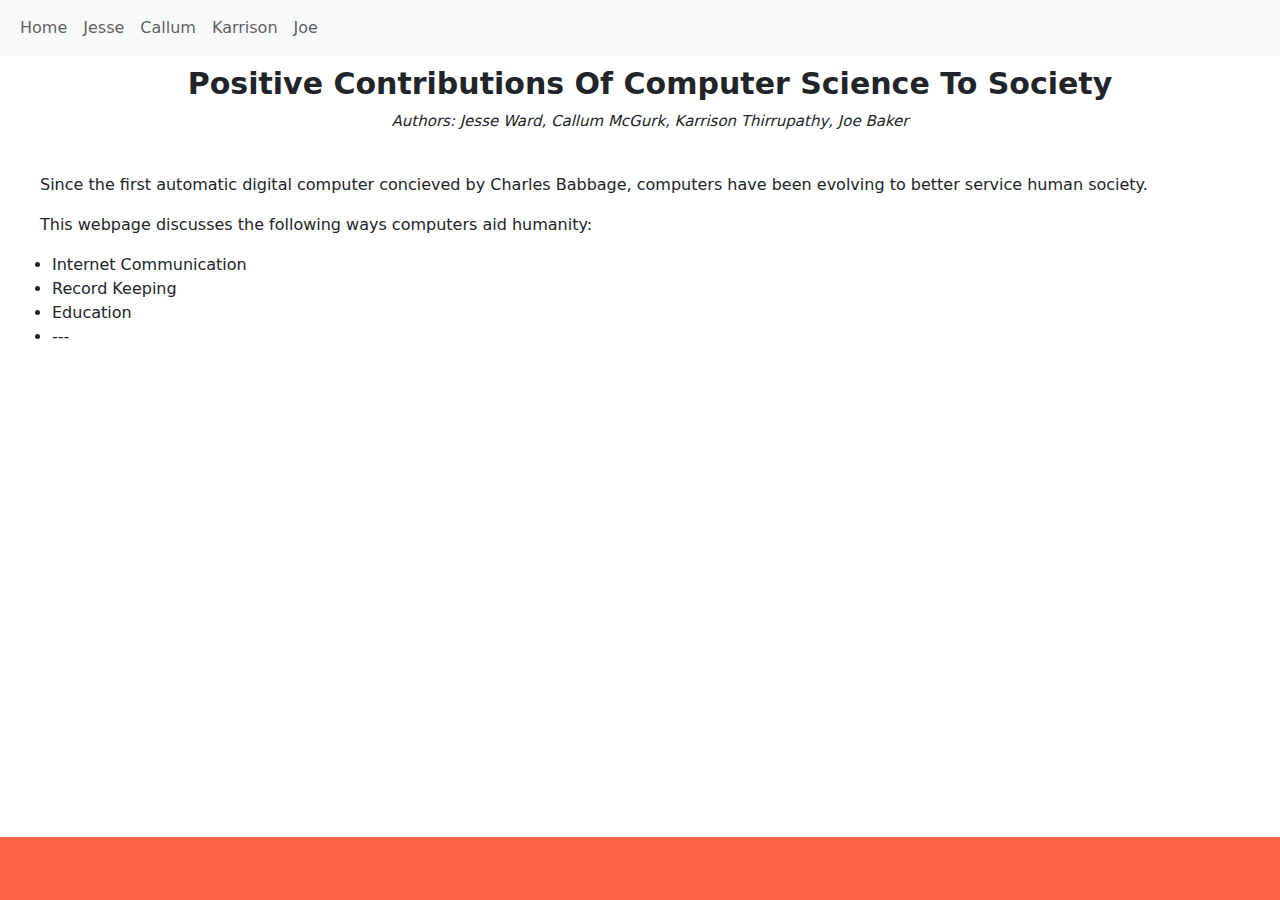
<file: index.html>
<!DOCTYPE html>
<html>
    <head>
        <!--Link Bootstrap CSS File-->
        <link href="https://cdn.jsdelivr.net/npm/bootstrap@5.3.3/dist/css/bootstrap.min.css" rel="stylesheet" integrity="sha384-QWTKZyjpPEjISv5WaRU9OFeRpok6YctnYmDr5pNlyT2bRjXh0JMhjY6hW+ALEwIH" crossorigin="anonymous">
        <!--Link Specific CSS File-->
        <link href = "index.css" rel = "stylesheet">
      </head>
    <body>

      <!--Use Bootstrap Navbar-->
      <nav class="navbar navbar-expand-sm bg-light">
        <div class="container-fluid">
          <!-- Links -->
          <ul class="navbar-nav">
            <!--Home Link-->
            <li class="nav-item">
              <a class="nav-link" href="https://JesseWardAtDurham.github.io/">Home</a>
            </li>
            <!--Jesse Link-->
            <li class="nav-item">
              <a class="nav-link" href="https://JesseWardAtDurham.github.io/jesse.html">Jesse</a>
            </li>
            <!--Callum Link-->
            <li class="nav-item">
              <a class="nav-link" href="https://JesseWardAtDurham.github.io/callum.html">Callum</a>
            </li>
            <!--Karrison Link-->
            <li class="nav-item">
              <a class="nav-link" href="https://JesseWardAtDurham.github.io/karrison.html">Karrison</a>
            </li>
            <!--Joe Link-->
            <li class="nav-item">
              <a class="nav-link" href="https://JesseWardAtDurham.github.io/joe.html">Joe</a>
            </li>
          </ul>
        </div>
      </nav>

      <h1>Positive Contributions Of Computer Science To Society</h1>
      <p id = "authors"><em>Authors: Jesse Ward, Callum McGurk, Karrison Thirrupathy, Joe Baker</em></p>
      <div id = "intro">
        <p>Since the first automatic digital computer concieved by Charles Babbage, computers have been evolving to better service human society.</p>
        <p>This webpage discusses the following ways computers aid humanity:</p>
        <ul>
          <li>Internet Communication</li>
          <li>Record Keeping</li>
          <li>Education</li>
          <li>---</li>
        </ul>
      </div>
      <footer></footer>
    </body>
</html>
</file>
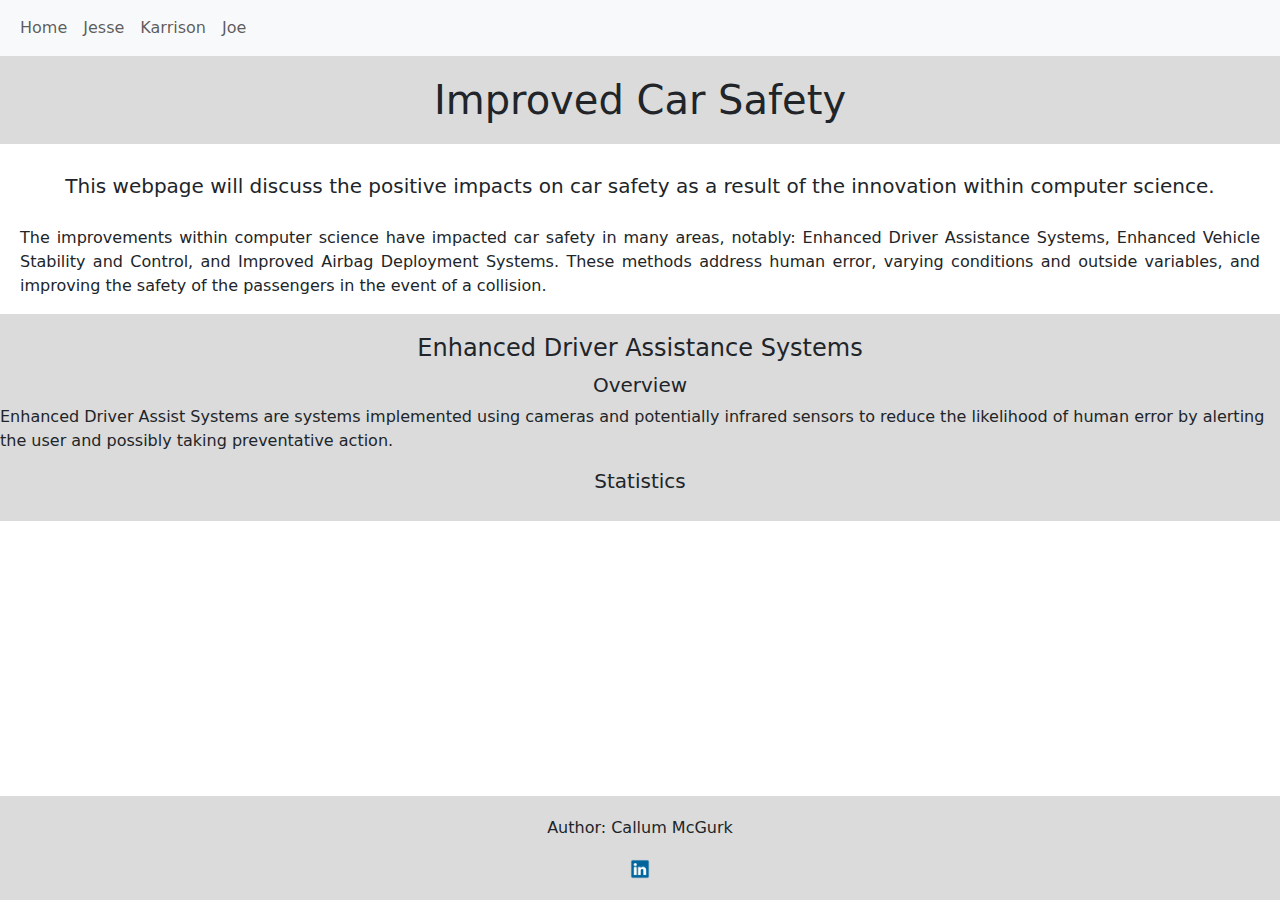
<file: callum.html>
<!DOCTYPE html>
<html lang="en">
<head>
    <meta charset="UTF-8">
    <meta name="viewport" content="width=device-width, initial-scale=1.0">
    <!--Bootstrap-->
    <link href="https://cdn.jsdelivr.net/npm/bootstrap@5.3.3/dist/css/bootstrap.min.css" rel="stylesheet" integrity="sha384-QWTKZyjpPEjISv5WaRU9OFeRpok6YctnYmDr5pNlyT2bRjXh0JMhjY6hW+ALEwIH" crossorigin="anonymous">
    <!--CSS Stylesheet Link-->
    <link href = "callum.css" rel = "stylesheet">
    <!--Browser Bar Title-->
    <title>Car Safety</title>
</head>
<body>
    <nav class="navbar navbar-expand-sm bg-light">
        <div class="container-fluid">
          <!--Nav Bar Links-->
          <ul class="navbar-nav">
            <li class="nav-item">
              <a class="nav-link" href="https://JesseWardAtDurham.github.io/index.html">Home</a>
            </li>
            <li class="nav-item">
              <a class="nav-link" href="https://JesseWardAtDurham.github.io/jesse.html">Jesse</a>
            </li>        
            <li class="nav-item">
              <a class="nav-link" href="https://JesseWardAtDurham.github.io/karrison.html">Karrison</a>
            </li>
            <li class="nav-item">
              <a class="nav-link" href="https://JesseWardAtDurham.github.io/joe.html">Joe</a>
            </li>
          </ul>
        </div>
      </nav>
    
      <!--Page Title-->
    <h1>Improved Car Safety</h1>
    <!--Author and Info-->
    <h5 class="subtitle">This webpage will discuss the positive impacts on car safety as a result of the innovation within computer science.</h5>
    <p id = "intro_block">The improvements within computer science have impacted car safety in many areas, notably: Enhanced Driver Assistance Systems, Enhanced Vehicle Stability and Control, and Improved Airbag Deployment Systems. These methods address human error, varying conditions and outside variables, and improving the safety of the passengers in the event of a collision.</p>
    
    <div class = "EDAS">
        <h4>Enhanced Driver Assistance Systems</h4>
        <h5>Overview</h5>
        <p>Enhanced Driver Assist Systems are systems implemented using cameras and potentially infrared sensors to reduce the likelihood of human error by alerting the user and possibly taking preventative action.</p>
        <h5>Statistics</h5>
    </div>
  <div class = "footer">
    <p>Author: Callum McGurk</p>
    <a href="https://www.linkedin.com/in/callum-mcgurk-3ab0b2207/">
      <img src="LinkedIn.png" height = "20" width = "20" alt="LinkedIn Icon">
    </a>
  </div>
    


</body>
</html>
</file>
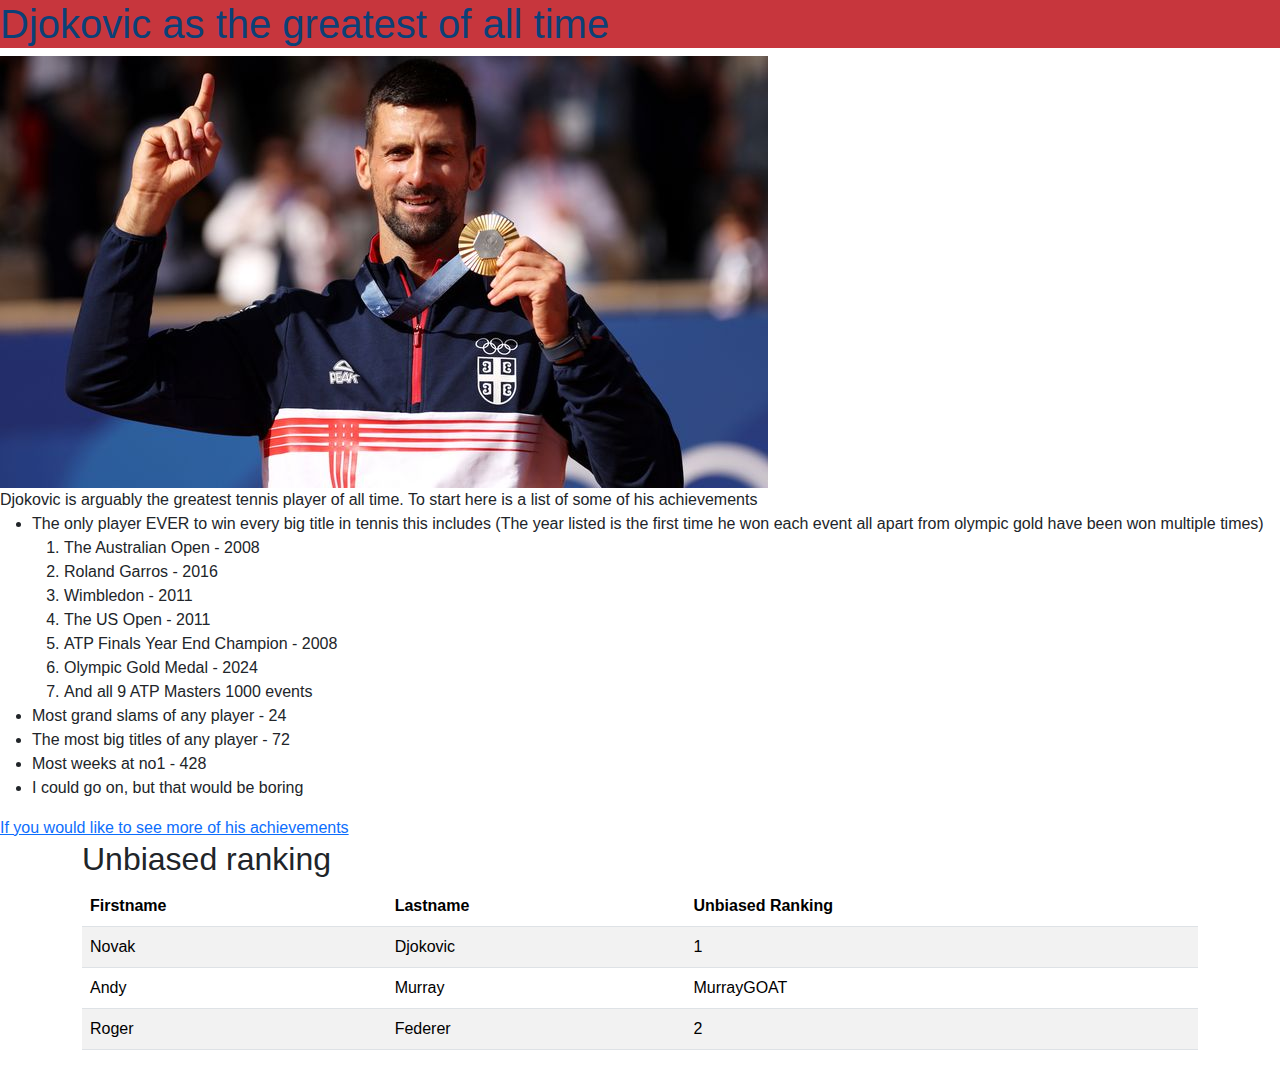
<file: djoker.html>
<!DOCTYPE html>
<html lang="en">
<head>
    
    <meta name="viewport" content="width=device-width, initial-scale=1">
    <link href="https://cdn.jsdelivr.net/npm/bootstrap@5.3.3/dist/css/bootstrap.min.css" rel="stylesheet" integrity="sha384-QWTKZyjpPEjISv5WaRU9OFeRpok6YctnYmDr5pNlyT2bRjXh0JMhjY6hW+ALEwIH" crossorigin="anonymous">
  </head>

    <link rel="stylesheet" href="style.css">
    <meta charset="UTF-8">
    <meta name="viewport" content="width=device-width, initial-scale=1.0">
    <title>Djokovic as the greatest of all time</title>
</head>
<body>
  <script src="https://cdn.jsdelivr.net/npm/bootstrap@5.3.3/dist/js/bootstrap.bundle.min.js" integrity="sha384-YvpcrYf0tY3lHB60NNkmXc5s9fDVZLESaAA55NDzOxhy9GkcIdslK1eN7N6jIeHz" crossorigin="anonymous"></script>
    <h1 id="heading">Djokovic as the greatest of all time</h1>
    <img src="goldMedal.jpeg" class="img-rounded" alt="Djokovic winning gold in the paris olympics"> 
    <br>
    Djokovic is arguably the greatest tennis player of all time. To start here is a list of some of his achievements
    <ul>
        <li>The only player EVER to win every big title in tennis this includes (The year listed is the first time he won each event all apart from olympic gold have been won multiple times)
            <ol>
                <li>The Australian Open - 2008</li>
                <li>Roland Garros - 2016</li>
                <li>Wimbledon - 2011</li>
                <li>The US Open - 2011</li>
                <li>ATP Finals Year End Champion - 2008</li>
                <li>Olympic Gold Medal - 2024</li>
                <li>And all 9 ATP Masters 1000 events</li>
            </ol>
        <li>Most grand slams of any player - 24</li>
        <li>The most big titles of any player - 72</li>
        <li>Most weeks at no1 - 428</li>
        <li>I could go on, but that would be boring</li>
        </li>
    </ul>
    <a href="https://en.wikipedia.org/wiki/List_of_career_achievements_by_Novak_Djokovic">If you would like to see more of his achievements</a>

    <div class="container">
        <h2>Unbiased ranking</h2>          
        <table class="table table-striped">
          <thead>
            <tr>
              <th>Firstname</th>
              <th>Lastname</th>
              <th>Unbiased Ranking</th>
            </tr>
          </thead>
          <tbody>
            <tr>
              <td>Novak</td>
              <td>Djokovic</td>
              <td>1</td>
            </tr>
            <tr>
              <td>Andy</td>
              <td>Murray</td>
              <td>MurrayGOAT</td>
            </tr>
            <tr>
              <td>Roger</td>
              <td>Federer</td>
              <td>2</td>
            </tr>
          </tbody>
        </table>
      </div>


</body>
</html>
</file>
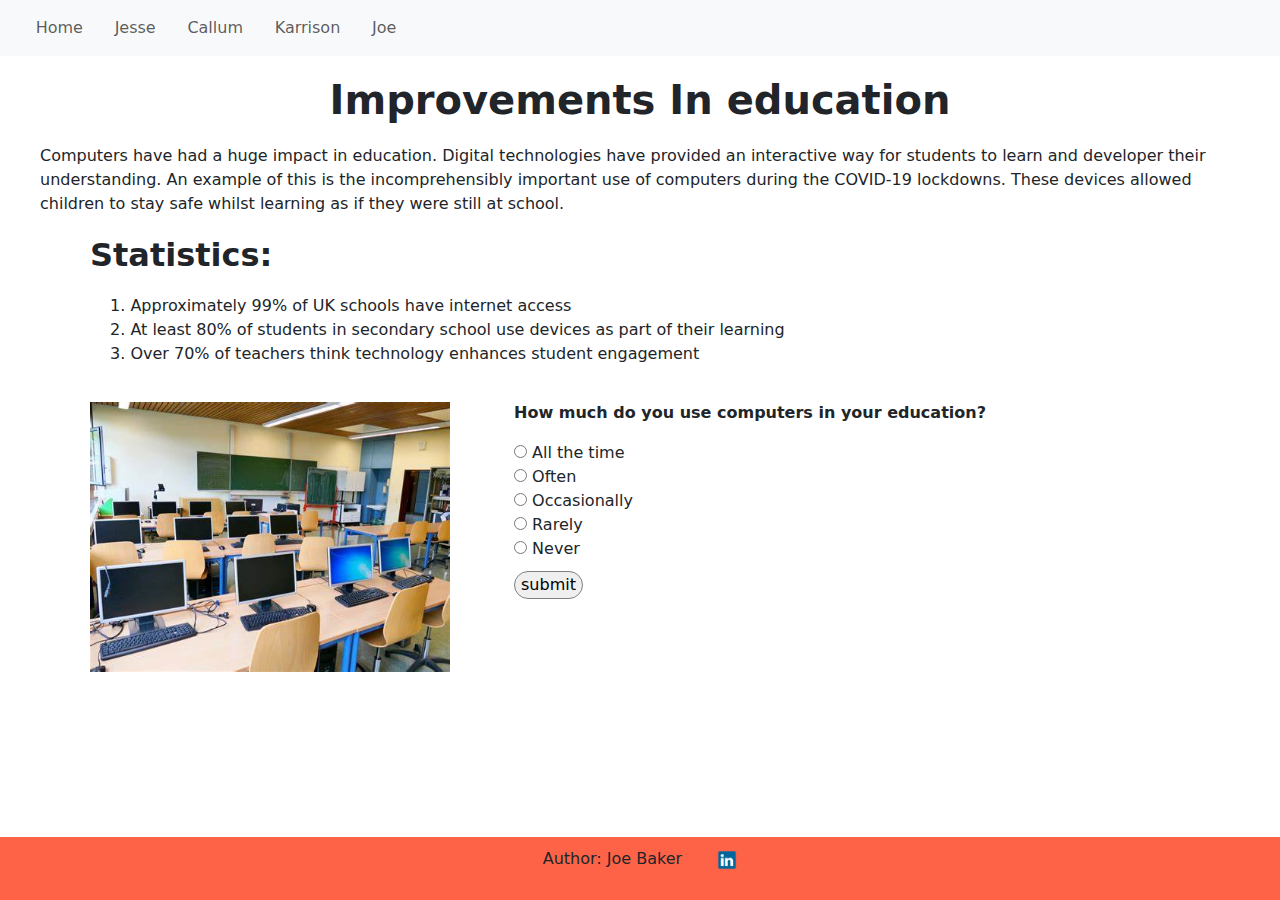
<file: joe.html>
<!DOCTYPE html>
<html lang="en">
<head>
    <meta charset="UTF-8">
    <!--Link Bootstrap-->
    <link href="https://cdn.jsdelivr.net/npm/bootstrap@5.3.3/dist/css/bootstrap.min.css" rel="stylesheet" integrity="sha384-QWTKZyjpPEjISv5WaRU9OFeRpok6YctnYmDr5pNlyT2bRjXh0JMhjY6hW+ALEwIH" crossorigin="anonymous">
    <title>How Computers Aid Education</title>
    <!--Link CSS File-->
    <link href = "joe.css" rel = "stylesheet">
    <!--Link JavaScript File-->
    <script src = "joe.js"></script>
</head>
<body>
    
    <!--Use Bootstrap Navbar-->
    <nav class="navbar navbar-expand-sm bg-light">
        <div class="container-fluid">
          <!-- Links -->
          <ul class="navbar-nav">
            <!--Home Link-->
            <li class="nav-item">
              <a class="nav-link" href="https://JesseWardAtDurham.github.io/">Home</a>
            </li>
            <!--Jesse Link-->
            <li class="nav-item">
              <a class="nav-link" href="https://JesseWardAtDurham.github.io/jesse.html">Jesse</a>
            </li>
            <!--Callum Link-->
            <li class="nav-item">
              <a class="nav-link" href="https://JesseWardAtDurham.github.io/callum.html">Callum</a>
            </li>
            <!--Karrison Link-->
            <li class="nav-item">
              <a class="nav-link" href="https://JesseWardAtDurham.github.io/karrison.html">Karrison</a>
            </li>
            <!--Joe Link-->
            <li class="nav-item">
              <a class="nav-link" href="https://JesseWardAtDurham.github.io/joe.html">Joe</a>
            </li>
          </ul>
        </div>
      </nav>

      <h1>Improvements In education</h1>
      <p class = "information">Computers have had a huge impact in education. Digital technologies have provided an interactive way for students to learn and developer their understanding. An example of this is the incomprehensibly important use of computers during the COVID-19 lockdowns. These devices allowed children to stay safe whilst learning as if they were still at school. </p>
      <h2>Statistics:</h2>
      <ol class = "information">
        <li>Approximately 99% of UK schools have internet access</li>
        <li>At least 80% of students in secondary school use devices as part of their learning</li>
        <li>Over 70% of teachers think technology enhances student engagement</li>
      </ol>

      <img alt = "school computers image" id = "computers" src = "schoolcomputers.jpg">

      <div id = "form">
        <p id = "formDetail">How much do you use computers in your education?</p>
        <form>
          <input id = "5" value = "5" name = "quant" type = "radio">
          <label for = "5">All the time</label>
          <br>
          <input id = "4" value = "4" name = "quant" type = "radio">
          <label for = "4">Often</label>
          <br>
          <input id = "3" value = "3" name = "quant" type = "radio">
          <label for = "3">Occasionally</label>
          <br>
          <input id = "2" value = "2" name = "quant" type = "radio">
          <label for = "2">Rarely</label>
          <br>
          <input id = "1" value = "1" name = "quant" type = "radio">
          <label for = "1">Never</label>
          <br>
          <input onclick = "window.submit()" id = "submitButton" type = "submit" value = "submit">
        </form>
      </div>

    <div id = "footer">
        
        <p class = "footText">Author: Joe Baker   <a target = "_blank" href = "https://www.linkedin.com/in/joe-baker-207927335/"><img alt="linkedIn Logo" id = "linkedIn" src = "LinkedIn.png"></a></p>
    </div>
</body>
</html>
</file>
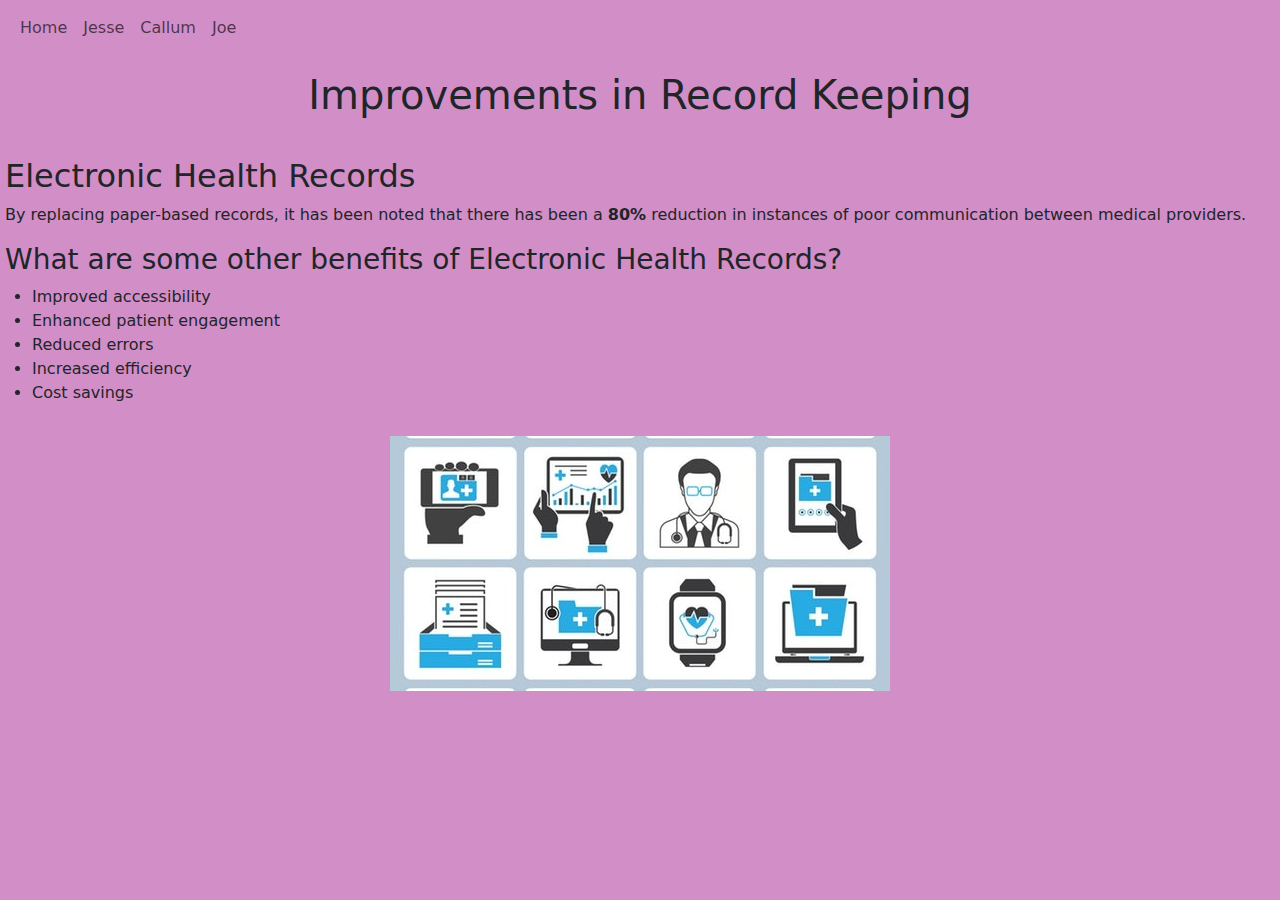
<file: karrison.html>
<!DOCTYPE html>
<html lang="en">
    <head>
      <meta charset="UTF-8">
      <title>Improvements in Record Keeping</title>
      <link rel="stylesheet" href="karrison_format.css">
      <link href="https://cdn.jsdelivr.net/npm/bootstrap@5.3.3/dist/css/bootstrap.min.css" rel="stylesheet" integrity="sha384-QWTKZyjpPEjISv5WaRU9OFeRpok6YctnYmDr5pNlyT2bRjXh0JMhjY6hW+ALEwIH" crossorigin="anonymous"> 
    </head>
    <body>
      <nav class="navbar navbar-expand-sm">
        <div class="container-fluid">
          <!-- Links -->
          <ul class="navbar-nav">
            <li class="nav-item">
              <a class="nav-link" href="https://JesseWardAtDurham.github.io/">Home</a>
            </li>
            <li class="nav-item">
              <a class="nav-link" href="https://JesseWardAtDurham.github.io/jesse.html">Jesse</a>
            </li>
            <li class="nav-item">
              <a class="nav-link" href="https://JesseWardAtDurham.github.io/callum.html">Callum</a>
            </li>
            <li class="nav-item">
              <a class="nav-link" href="https://JesseWardAtDurham.github.io/joe.html">Joe</a>
            </li>

          </ul>
        </div>
      </nav>
      <h1>Improvements in Record Keeping</h1>
        <h2>Electronic Health Records</h2>
        <p>By replacing paper-based records, it has been noted that there has been a <strong>80%</strong> reduction in instances of poor communication between medical providers. </p>

        <h3>What are some other benefits of Electronic Health Records?</h3>
        <ul>
            <li>Improved accessibility</li>
            <li>Enhanced patient engagement</li>
            <li>Reduced errors</li>
            <li>Increased efficiency</li>
            <li>Cost savings</li>
        </ul>
        <a href="https://en.wikipedia.org/wiki/Electronic_health_record">
          <img class="centered-image" src="ehr_image_karrison.jpeg" alt ="EHRs">  
        </a>
        
    </body>
    
</html>
</file>
<file: index.css>
html {
    height: 100%;
    width: 100%;
}

body {
    height: 100%;
    width: 100%;
}

h1 {
    text-align: center;
    font-size: 30px;
    font-weight: bold;
    margin-top: 10px;
    margin-left: 20px;
}

p {
    margin-left: 20px;
}

#authors {
    text-align: center;
    font-size: 15px;
    font-weight: 100;   
    margin-bottom: 40px;
}

#intro {
    margin: 10px;
    margin-left: 20px;
}

footer {
    background-color: #FF6347;
    width: 100%;
    height: 7%;
    position: fixed;
    bottom: 0;
    text-align: center;
}
</file>
<file: callum.css>
h1 {
    text-align: center;
    padding-top: 20px;
    padding-bottom: 20px;
    background-color: #DBDBDB;
}

h2 {
    text-align: center;
}

h5 {
    text-align: center;
    margin-top: 10px;
}

.footer {
    position: fixed;
    left: 0;
    bottom: 0;
    width: 100%;
    background-color: #DBDBDB;
    text-align: center;
    padding-top: 20px;
    padding-bottom: 20px;
}

.subtitle {
    padding-top: 20px;
    padding-bottom: 20px;
}

#intro_block {
    padding-left: 20px;
    padding-right: 20px;
    text-align: justify;
}

.EDAS {
    background-color: #DBDBDB;
    padding-top: 20px;
    padding-bottom: 20px;
}

.EDAS h4{
    text-align: center;
}
</file>
<file: style.css>
#heading{
    color: #0C4077;
    background-color: #C7363D;
}
body{
    font-family:'Trebuchet MS', 'Lucida Sans Unicode', 'Lucida Grande', 'Lucida Sans', Arial, sans-serif;
}
</file>
<file: joe.css>
html {
    height: 100%;
    width: 100%;
}

body {
    height: 100vh;
    width: 100vw;
    padding: 0;
    margin: 0;
}

h1 {
    font-weight: bold;
    text-align: center;
    margin: 20px 0 20px 0;
}

h2 {
    margin: 20px 0 20px 10vmin;
    text-align: left;
    font-weight: bold;
}

.information {
    margin-left: 40px;
    margin-right: 40px;
}

#footer {
    background-color: #FF6347;
    width: 100%;
    height: 7%;
    position: fixed;
    bottom: 0;
}

.footText {
    margin-top: 10px;
    text-align: center;
    width: 100%;
    height: 10vmin;
}

li {
    margin-left: 5%;
}

#linkedIn {
    margin-left: 30px;
    height: 20px;
    width: 20px;
}

#computers {
    float: left;
    height: auto;
    width: 40vh;
    margin: 20px 5vmax 0 10vmin;
}

#form {
    margin: 35px 2vmin 0 5vmin;
    padding: 0;
}

#formDetail {
    font-weight: 700;
}

#submitButton {
    border: 1px solid grey;
    border-radius: 20px;
    margin: 10px;
    margin-left: 0;
}
</file>
<file: karrison_format.css>
body {
    height: 100%;
    background-color: hsl(310, 43%, 69%) !important;
}
.navbar {
    background-color: hsl(310,43%,69%);
}
h1 {
    text-align: center;
    padding-bottom: 30px;
}
h2 {
    padding-left: 5px;
}
h3 {
    padding-left: 5px;
}
p {
    padding-left: 5px;
}
ul {
    padding-bottom:15px;
}
.centered-image{
    display: block;
    margin: 0 auto;
}
.button{
    border: 10%;
    color: rgb(10,102,194);
    padding: 15px 32px;
    text-align: center;
    text-decoration: none;
    display: inline-block;
    font-size: 250%;
    margin: 4px 2px;
    cursor: pointer;
    border-radius: 12px;
    background-color: #F5F5DC;
    /* opacity: 0.7 */
}
.button:active {
    box-shadow: 0 5px #666;
    transform: translateY(4px);
}
footer {
    background-color: #FF6347;
    position: fixed;
    left: 0;
    bottom: 0;
    width: 100%;
    padding:10px;
    text-align: center;
}
</file>
